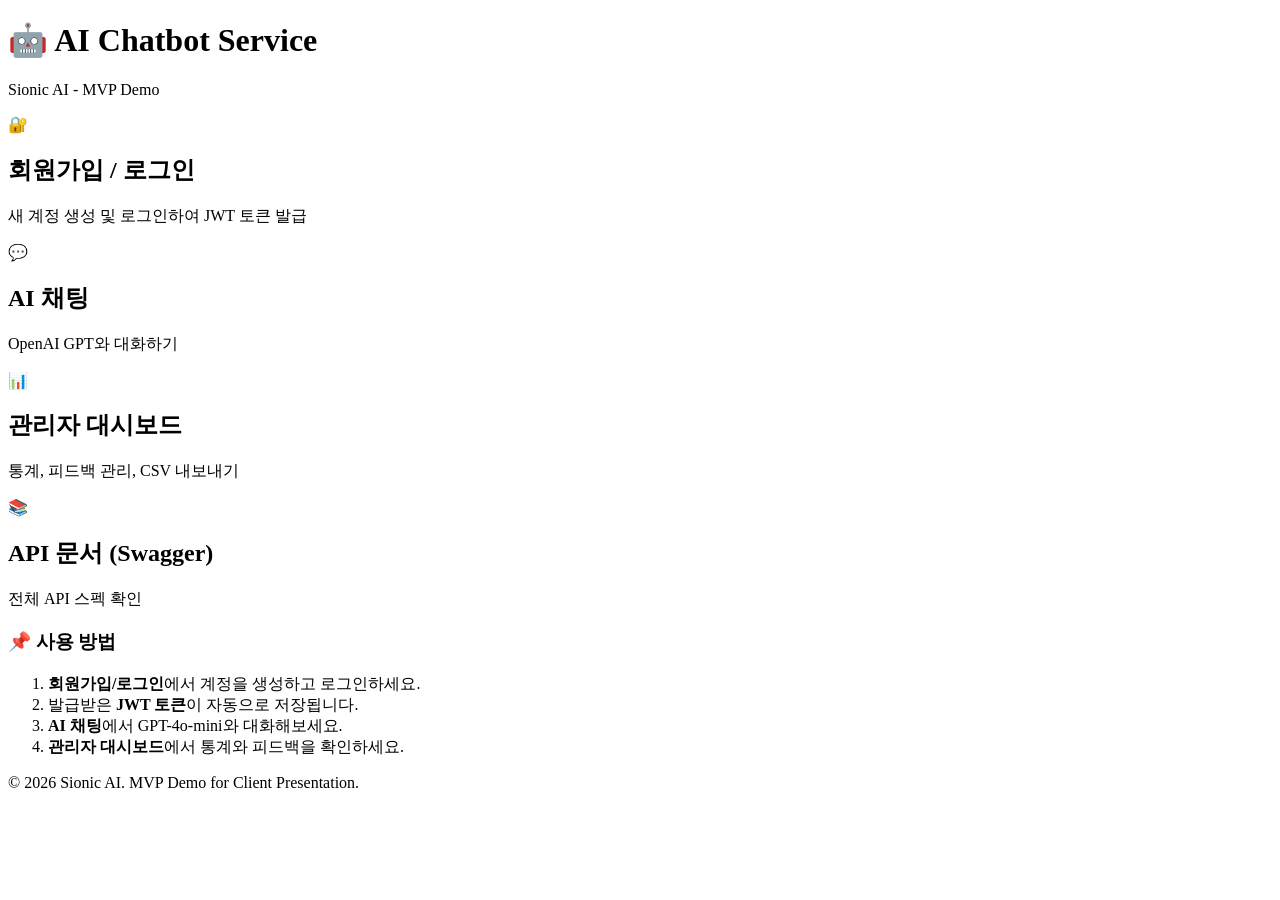
<file: src/main/resources/templates/demo/index.html>
<!DOCTYPE html>
<html xmlns:th="http://www.thymeleaf.org" lang="ko">
<head>
    <meta charset="UTF-8">
    <meta name="viewport" content="width=device-width, initial-scale=1.0">
    <title>AI Chatbot Service - 데모</title>
    <link rel="stylesheet" th:href="@{/css/demo.css}">
</head>
<body>
    <div class="container">
        <header>
            <h1>🤖 AI Chatbot Service</h1>
            <p class="subtitle">Sionic AI - MVP Demo</p>
        </header>

        <nav class="nav-cards">
            <a th:href="@{/demo/login}" class="card">
                <div class="card-icon">🔐</div>
                <h2>회원가입 / 로그인</h2>
                <p>새 계정 생성 및 로그인하여 JWT 토큰 발급</p>
            </a>

            <a th:href="@{/demo/chat}" class="card">
                <div class="card-icon">💬</div>
                <h2>AI 채팅</h2>
                <p>OpenAI GPT와 대화하기</p>
            </a>

            <a th:href="@{/demo/admin}" class="card">
                <div class="card-icon">📊</div>
                <h2>관리자 대시보드</h2>
                <p>통계, 피드백 관리, CSV 내보내기</p>
            </a>

            <a th:href="@{/swagger-ui.html}" class="card" target="_blank">
                <div class="card-icon">📚</div>
                <h2>API 문서 (Swagger)</h2>
                <p>전체 API 스펙 확인</p>
            </a>
        </nav>

        <section class="info-section">
            <h3>📌 사용 방법</h3>
            <ol>
                <li><strong>회원가입/로그인</strong>에서 계정을 생성하고 로그인하세요.</li>
                <li>발급받은 <strong>JWT 토큰</strong>이 자동으로 저장됩니다.</li>
                <li><strong>AI 채팅</strong>에서 GPT-4o-mini와 대화해보세요.</li>
                <li><strong>관리자 대시보드</strong>에서 통계와 피드백을 확인하세요.</li>
            </ol>
        </section>

        <footer>
            <p>© 2026 Sionic AI. MVP Demo for Client Presentation.</p>
        </footer>
    </div>
</body>
</html>
</file>
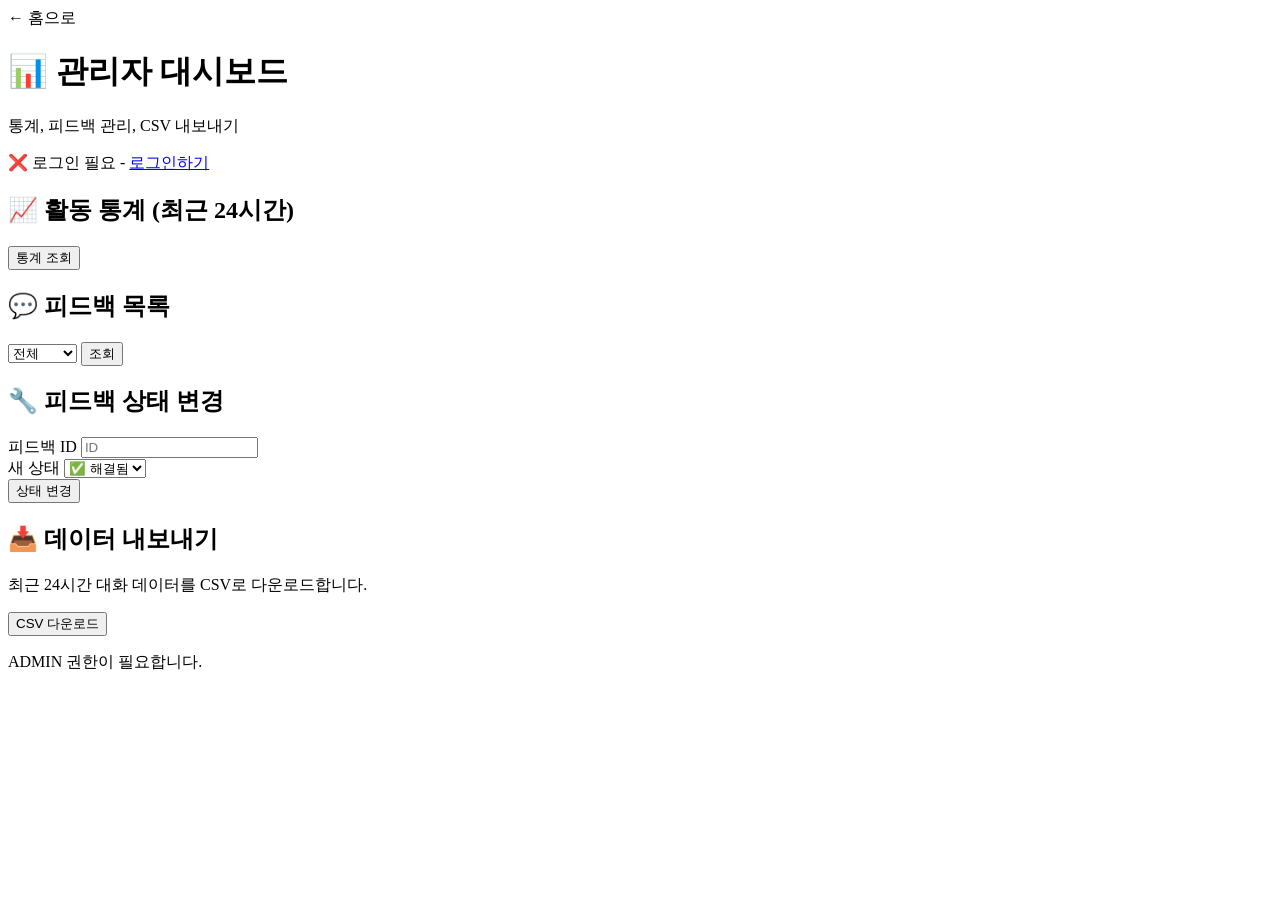
<file: src/main/resources/templates/demo/admin.html>
<!DOCTYPE html>
<html xmlns:th="http://www.thymeleaf.org" lang="ko">

<head>
    <meta charset="UTF-8">
    <meta name="viewport" content="width=device-width, initial-scale=1.0">
    <title>관리자 대시보드 - AI Chatbot</title>
    <link rel="stylesheet" th:href="@{/css/demo.css}">
</head>

<body>
    <div class="container">
        <header>
            <a th:href="@{/demo}" class="back-link">← 홈으로</a>
            <h1>📊 관리자 대시보드</h1>
            <p class="subtitle">통계, 피드백 관리, CSV 내보내기</p>
        </header>

        <!-- 토큰 상태 -->
        <div id="tokenStatus" class="token-status"></div>

        <!-- 통계 -->
        <section class="stats-section">
            <h2>📈 활동 통계 (최근 24시간)</h2>
            <button onclick="loadStats()" class="btn btn-primary">통계 조회</button>
            <div id="statsResult" class="stats-cards"></div>
        </section>

        <!-- 피드백 목록 -->
        <section class="feedback-list-section">
            <h2>💬 피드백 목록</h2>
            <div class="filter-group">
                <select id="feedbackTypeFilter">
                    <option value="">전체</option>
                    <option value="true">👍 긍정</option>
                    <option value="false">👎 부정</option>
                </select>
                <button onclick="loadFeedbacks()" class="btn btn-secondary">조회</button>
            </div>
            <div id="feedbackList" class="feedback-list"></div>
        </section>

        <!-- 피드백 상태 변경 -->
        <section class="feedback-update-section">
            <h2>🔧 피드백 상태 변경</h2>
            <div class="form-inline">
                <div class="form-group">
                    <label for="feedbackId">피드백 ID</label>
                    <input type="number" id="feedbackId" placeholder="ID">
                </div>
                <div class="form-group">
                    <label for="newStatus">새 상태</label>
                    <select id="newStatus">
                        <option value="RESOLVED">✅ 해결됨</option>
                        <option value="PENDING">⏳ 대기중</option>
                    </select>
                </div>
                <button onclick="updateFeedbackStatus()" class="btn btn-primary">상태 변경</button>
            </div>
            <div id="updateResult" class="result-box"></div>
        </section>

        <!-- CSV 내보내기 -->
        <section class="export-section">
            <h2>📥 데이터 내보내기</h2>
            <p style="color: var(--text-muted); margin-bottom: 1rem;">최근 24시간 대화 데이터를 CSV로 다운로드합니다.</p>
            <button onclick="exportCsv()" class="btn btn-success">CSV 다운로드</button>
        </section>

        <footer>
            <p>ADMIN 권한이 필요합니다.</p>
        </footer>
    </div>

    <script>
        const API_BASE = '';

        document.addEventListener('DOMContentLoaded', () => {
            checkToken();
        });

        function checkToken() {
            const token = localStorage.getItem('accessToken');
            const statusDiv = document.getElementById('tokenStatus');
            if (token) {
                statusDiv.innerHTML = '<span class="status-ok">✅ 로그인됨 (ADMIN)</span>';
            } else {
                statusDiv.innerHTML = '<span class="status-error">❌ 로그인 필요 - <a href="/demo/login">로그인하기</a></span>';
            }
        }

        function getAuthHeaders() {
            const token = localStorage.getItem('accessToken');
            return {
                'Content-Type': 'application/json',
                'Authorization': `Bearer ${token}`
            };
        }

        // 통계 조회
        async function loadStats() {
            const resultDiv = document.getElementById('statsResult');
            resultDiv.innerHTML = '불러오는 중...';

            try {
                const response = await fetch(`${API_BASE}/api/v1/admin/stats`, {
                    headers: getAuthHeaders()
                });

                if (response.ok) {
                    const data = await response.json();
                    resultDiv.innerHTML = `
                        <div class="stat-card">
                            <div class="stat-value">${data.signupCount}</div>
                            <div class="stat-label">🆕 신규 가입</div>
                        </div>
                        <div class="stat-card">
                            <div class="stat-value">${data.loginCount}</div>
                            <div class="stat-label">🔐 로그인</div>
                        </div>
                        <div class="stat-card">
                            <div class="stat-value">${data.chatCount}</div>
                            <div class="stat-label">💬 대화</div>
                        </div>
                    `;
                } else {
                    const error = await response.json();
                    resultDiv.innerHTML = `<div class="error">❌ ${error.message || '조회 실패'}</div>`;
                }
            } catch (error) {
                resultDiv.innerHTML = `<div class="error">❌ 오류: ${error.message}</div>`;
            }
        }

        // 피드백 목록 조회
        async function loadFeedbacks() {
            const typeFilter = document.getElementById('feedbackTypeFilter').value;
            const listDiv = document.getElementById('feedbackList');

            listDiv.innerHTML = '불러오는 중...';

            let url = `${API_BASE}/api/v1/feedbacks?page=0&size=20`;
            if (typeFilter !== '') {
                url += `&isPositive=${typeFilter}`;
            }

            try {
                const response = await fetch(url, { headers: getAuthHeaders() });

                if (response.ok) {
                    const data = await response.json();
                    if (data.content && data.content.length > 0) {
                        let html = '<table class="data-table"><thead><tr><th>ID</th><th>타입</th><th>상태</th><th>Chat ID</th><th>생성일</th></tr></thead><tbody>';
                        data.content.forEach(fb => {
                            const typeIcon = fb.isPositive ? '👍' : '👎';
                            const typeText = fb.isPositive ? '긍정' : '부정';
                            const statusIcon = fb.status === 'RESOLVED' ? '✅' : '⏳';
                            html += `<tr onclick="document.getElementById('feedbackId').value='${fb.id}'" style="cursor:pointer">
                                <td>${fb.id}</td>
                                <td>${typeIcon} ${typeText}</td>
                                <td>${statusIcon} ${fb.status}</td>
                                <td>${fb.chatId}</td>
                                <td>${new Date(fb.createdAt).toLocaleString()}</td>
                            </tr>`;
                        });
                        html += '</tbody></table>';
                        html += '<p style="color: var(--text-muted); margin-top: 0.5rem; font-size: 0.85rem;">💡 행을 클릭하면 피드백 ID가 자동 입력됩니다.</p>';
                        listDiv.innerHTML = html;
                    } else {
                        listDiv.innerHTML = '<div class="info">피드백이 없습니다.</div>';
                    }
                } else {
                    const error = await response.json();
                    listDiv.innerHTML = `<div class="error">❌ ${error.message || '조회 실패'}</div>`;
                }
            } catch (error) {
                listDiv.innerHTML = `<div class="error">❌ 오류: ${error.message}</div>`;
            }
        }

        // 피드백 상태 변경
        async function updateFeedbackStatus() {
            const feedbackId = document.getElementById('feedbackId').value;
            const newStatus = document.getElementById('newStatus').value;
            const resultDiv = document.getElementById('updateResult');

            if (!feedbackId) {
                resultDiv.innerHTML = '<div class="error">피드백 ID를 입력해주세요.</div>';
                return;
            }

            try {
                const response = await fetch(`${API_BASE}/api/v1/feedbacks/${feedbackId}/status`, {
                    method: 'PUT',
                    headers: getAuthHeaders(),
                    body: JSON.stringify({ status: newStatus })
                });

                if (response.ok) {
                    resultDiv.innerHTML = '<div class="success">✅ 상태가 변경되었습니다.</div>';
                    loadFeedbacks();
                } else {
                    const error = await response.json();
                    resultDiv.innerHTML = `<div class="error">❌ ${error.message || '변경 실패'}</div>`;
                }
            } catch (error) {
                resultDiv.innerHTML = `<div class="error">❌ 오류: ${error.message}</div>`;
            }
        }

        // CSV 내보내기
        async function exportCsv() {
            const token = localStorage.getItem('accessToken');

            try {
                const response = await fetch(`${API_BASE}/api/v1/admin/reports/csv`, {
                    headers: { 'Authorization': `Bearer ${token}` }
                });

                if (response.ok) {
                    const blob = await response.blob();
                    const url = window.URL.createObjectURL(blob);
                    const a = document.createElement('a');
                    a.href = url;
                    a.download = `chat_export_${new Date().toISOString().split('T')[0]}.csv`;
                    document.body.appendChild(a);
                    a.click();
                    window.URL.revokeObjectURL(url);
                    a.remove();
                } else {
                    alert('CSV 다운로드 실패');
                }
            } catch (error) {
                alert('오류: ' + error.message);
            }
        }
    </script>
</body>

</html>
</file>
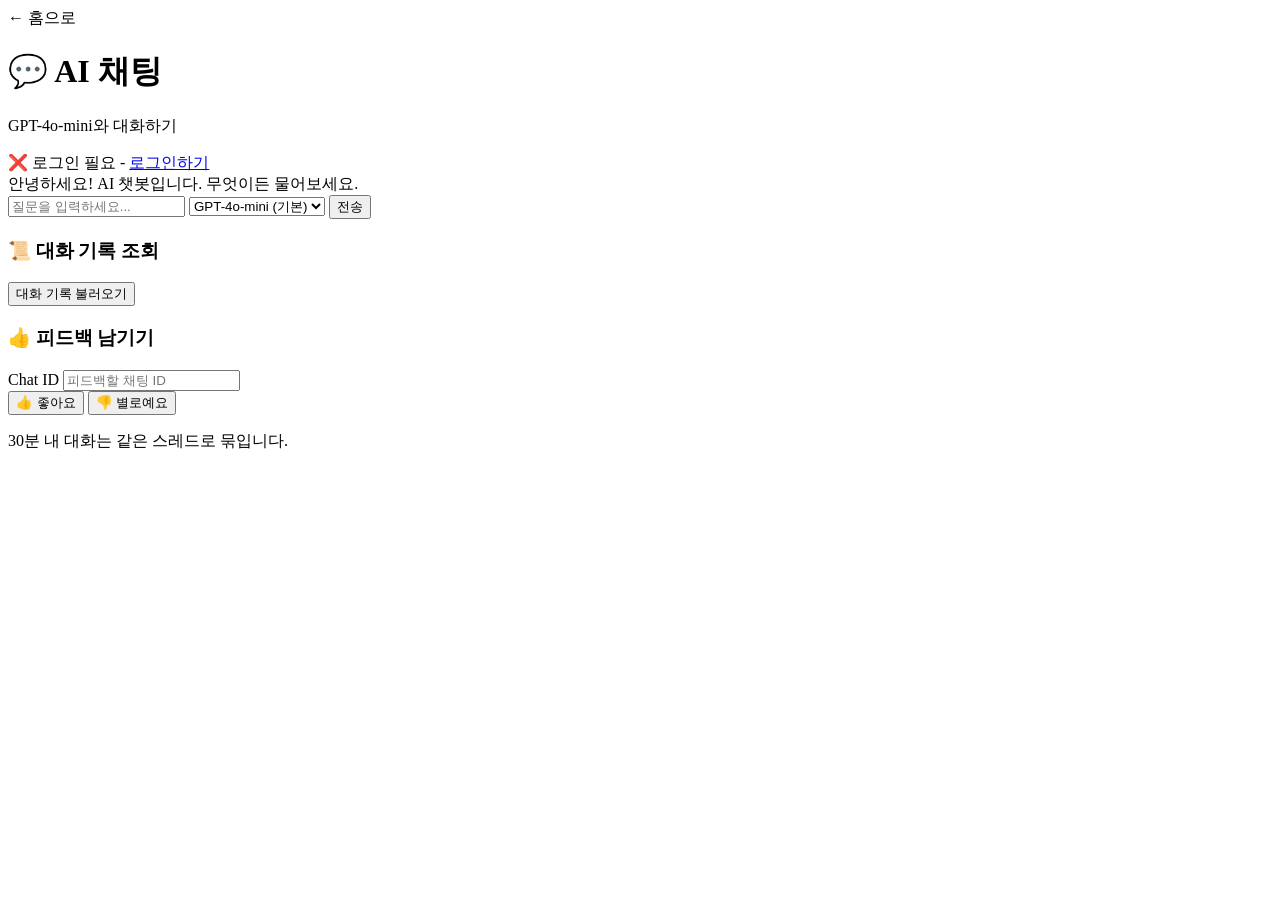
<file: src/main/resources/templates/demo/chat.html>
<!DOCTYPE html>
<html xmlns:th="http://www.thymeleaf.org" lang="ko">

<head>
    <meta charset="UTF-8">
    <meta name="viewport" content="width=device-width, initial-scale=1.0">
    <title>AI 채팅 - AI Chatbot</title>
    <link rel="stylesheet" th:href="@{/css/demo.css}">
</head>

<body>
    <div class="container">
        <header>
            <a th:href="@{/demo}" class="back-link">← 홈으로</a>
            <h1>💬 AI 채팅</h1>
            <p class="subtitle">GPT-4o-mini와 대화하기</p>
        </header>

        <!-- 토큰 상태 -->
        <div id="tokenStatus" class="token-status"></div>

        <!-- 채팅 영역 -->
        <section class="chat-section">
            <div id="chatMessages" class="chat-messages">
                <div class="message system">
                    안녕하세요! AI 챗봇입니다. 무엇이든 물어보세요.
                </div>
            </div>

            <form id="chatForm" class="chat-form">
                <input type="text" id="questionInput" placeholder="질문을 입력하세요..." required>
                <select id="modelSelect">
                    <option value="gpt-4o-mini">GPT-4o-mini (기본)</option>
                    <option value="gpt-3.5-turbo">GPT-3.5-turbo</option>
                    <option value="gpt-4o">GPT-4o</option>
                    <option value="gpt-4">GPT-4</option>
                </select>
                <button type="submit" class="btn btn-primary" id="sendBtn">전송</button>
            </form>
        </section>

        <!-- 대화 기록 -->
        <section class="history-section">
            <h3>📜 대화 기록 조회</h3>
            <button onclick="loadChatHistory()" class="btn btn-secondary">대화 기록 불러오기</button>
            <div id="historyResult" class="result-box"></div>
        </section>

        <!-- 피드백 -->
        <section class="feedback-section">
            <h3>👍 피드백 남기기</h3>
            <div class="form-group">
                <label for="chatIdInput">Chat ID</label>
                <input type="number" id="chatIdInput" placeholder="피드백할 채팅 ID">
            </div>
            <div class="feedback-buttons">
                <button onclick="submitFeedback(true)" class="btn btn-success">👍 좋아요</button>
                <button onclick="submitFeedback(false)" class="btn btn-danger">👎 별로예요</button>
            </div>
            <div id="feedbackResult" class="result-box"></div>
        </section>

        <footer>
            <p>30분 내 대화는 같은 스레드로 묶입니다.</p>
        </footer>
    </div>

    <script>
        const API_BASE = '';

        document.addEventListener('DOMContentLoaded', () => {
            checkToken();
        });

        function checkToken() {
            const token = localStorage.getItem('accessToken');
            const statusDiv = document.getElementById('tokenStatus');
            if (token) {
                statusDiv.innerHTML = '<span class="status-ok">✅ 로그인됨</span>';
            } else {
                statusDiv.innerHTML = '<span class="status-error">❌ 로그인 필요 - <a href="/demo/login">로그인하기</a></span>';
            }
        }

        function getAuthHeaders() {
            const token = localStorage.getItem('accessToken');
            return {
                'Content-Type': 'application/json',
                'Authorization': `Bearer ${token}`
            };
        }

        // 채팅 전송
        document.getElementById('chatForm').addEventListener('submit', async (e) => {
            e.preventDefault();

            const questionInput = document.getElementById('questionInput');
            const question = questionInput.value.trim();
            if (!question) return;

            const messagesDiv = document.getElementById('chatMessages');
            const sendBtn = document.getElementById('sendBtn');

            // 사용자 메시지 추가
            messagesDiv.innerHTML += `<div class="message user">${escapeHtml(question)}</div>`;
            questionInput.value = '';
            sendBtn.disabled = true;
            sendBtn.textContent = '대기중...';

            // AI 응답 대기 메시지
            const loadingId = 'loading-' + Date.now();
            messagesDiv.innerHTML += `<div class="message ai loading" id="${loadingId}">🤔 생각 중...</div>`;
            messagesDiv.scrollTop = messagesDiv.scrollHeight;

            try {
                const response = await fetch(`${API_BASE}/api/v1/chats`, {
                    method: 'POST',
                    headers: getAuthHeaders(),
                    body: JSON.stringify({
                        question: question,
                        model: document.getElementById('modelSelect').value
                    })
                });

                const loadingDiv = document.getElementById(loadingId);

                if (response.ok) {
                    const data = await response.json();
                    loadingDiv.classList.remove('loading');
                    loadingDiv.innerHTML = `${escapeHtml(data.answer)}<br><small class="chat-meta">Chat ID: ${data.id} | ${new Date(data.createdAt).toLocaleString()}</small>`;

                    // Chat ID 자동 설정
                    document.getElementById('chatIdInput').value = data.id;
                } else {
                    const error = await response.json();
                    loadingDiv.classList.remove('loading');
                    loadingDiv.classList.add('error');
                    loadingDiv.textContent = `❌ 오류: ${error.message || '응답 실패'}`;
                }
            } catch (error) {
                const loadingDiv = document.getElementById(loadingId);
                loadingDiv.classList.remove('loading');
                loadingDiv.classList.add('error');
                loadingDiv.textContent = `❌ 오류: ${error.message}`;
            }

            sendBtn.disabled = false;
            sendBtn.textContent = '전송';
            messagesDiv.scrollTop = messagesDiv.scrollHeight;
        });

        // 대화 기록 조회
        async function loadChatHistory() {
            const resultDiv = document.getElementById('historyResult');
            resultDiv.innerHTML = '불러오는 중...';

            try {
                const response = await fetch(`${API_BASE}/api/v1/chats?page=0&size=10`, {
                    headers: getAuthHeaders()
                });

                if (response.ok) {
                    const data = await response.json();
                    if (data.content && data.content.length > 0) {
                        let html = '<div class="history-list">';
                        data.content.forEach(thread => {
                            html += `<div class="thread-item">
                                <strong>스레드 #${thread.threadId}</strong>
                                <span class="thread-date">${new Date(thread.createdAt).toLocaleString()}</span>
                                <ul>`;
                            thread.chats.forEach(chat => {
                                const questionPreview = chat.question.length > 50 ? chat.question.substring(0, 50) + '...' : chat.question;
                                const answerPreview = chat.answer.length > 100 ? chat.answer.substring(0, 100) + '...' : chat.answer;
                                html += `<li onclick="document.getElementById('chatIdInput').value='${chat.id}'" style="cursor:pointer">
                                    <strong>Q:</strong> ${escapeHtml(questionPreview)}<br>
                                    <strong>A:</strong> ${escapeHtml(answerPreview)}
                                    <small>(ID: ${chat.id})</small>
                                </li>`;
                            });
                            html += '</ul></div>';
                        });
                        html += '</div>';
                        html += '<p style="color: var(--text-muted); margin-top: 0.5rem; font-size: 0.85rem;">💡 항목을 클릭하면 Chat ID가 자동 입력됩니다.</p>';
                        resultDiv.innerHTML = html;
                    } else {
                        resultDiv.innerHTML = '<div class="info">대화 기록이 없습니다.</div>';
                    }
                } else {
                    const error = await response.json();
                    resultDiv.innerHTML = `<div class="error">❌ ${error.message || '조회 실패'}</div>`;
                }
            } catch (error) {
                resultDiv.innerHTML = `<div class="error">❌ 오류: ${error.message}</div>`;
            }
        }

        // 피드백 제출
        async function submitFeedback(isPositive) {
            const chatId = document.getElementById('chatIdInput').value;
            const resultDiv = document.getElementById('feedbackResult');

            if (!chatId) {
                resultDiv.innerHTML = '<div class="error">Chat ID를 입력해주세요.</div>';
                return;
            }

            try {
                const response = await fetch(`${API_BASE}/api/v1/feedbacks`, {
                    method: 'POST',
                    headers: getAuthHeaders(),
                    body: JSON.stringify({
                        chatId: parseInt(chatId),
                        isPositive: isPositive
                    })
                });

                if (response.ok) {
                    const data = await response.json();
                    const statusText = isPositive ? '👍 좋아요' : '👎 별로예요';
                    resultDiv.innerHTML = `<div class="success">✅ 피드백 등록 완료! (ID: ${data.id}) - ${statusText}</div>`;
                } else {
                    const error = await response.json();
                    resultDiv.innerHTML = `<div class="error">❌ ${error.message || '피드백 실패'}</div>`;
                }
            } catch (error) {
                resultDiv.innerHTML = `<div class="error">❌ 오류: ${error.message}</div>`;
            }
        }

        function escapeHtml(text) {
            const div = document.createElement('div');
            div.textContent = text;
            return div.innerHTML;
        }
    </script>
</body>

</html>
</file>
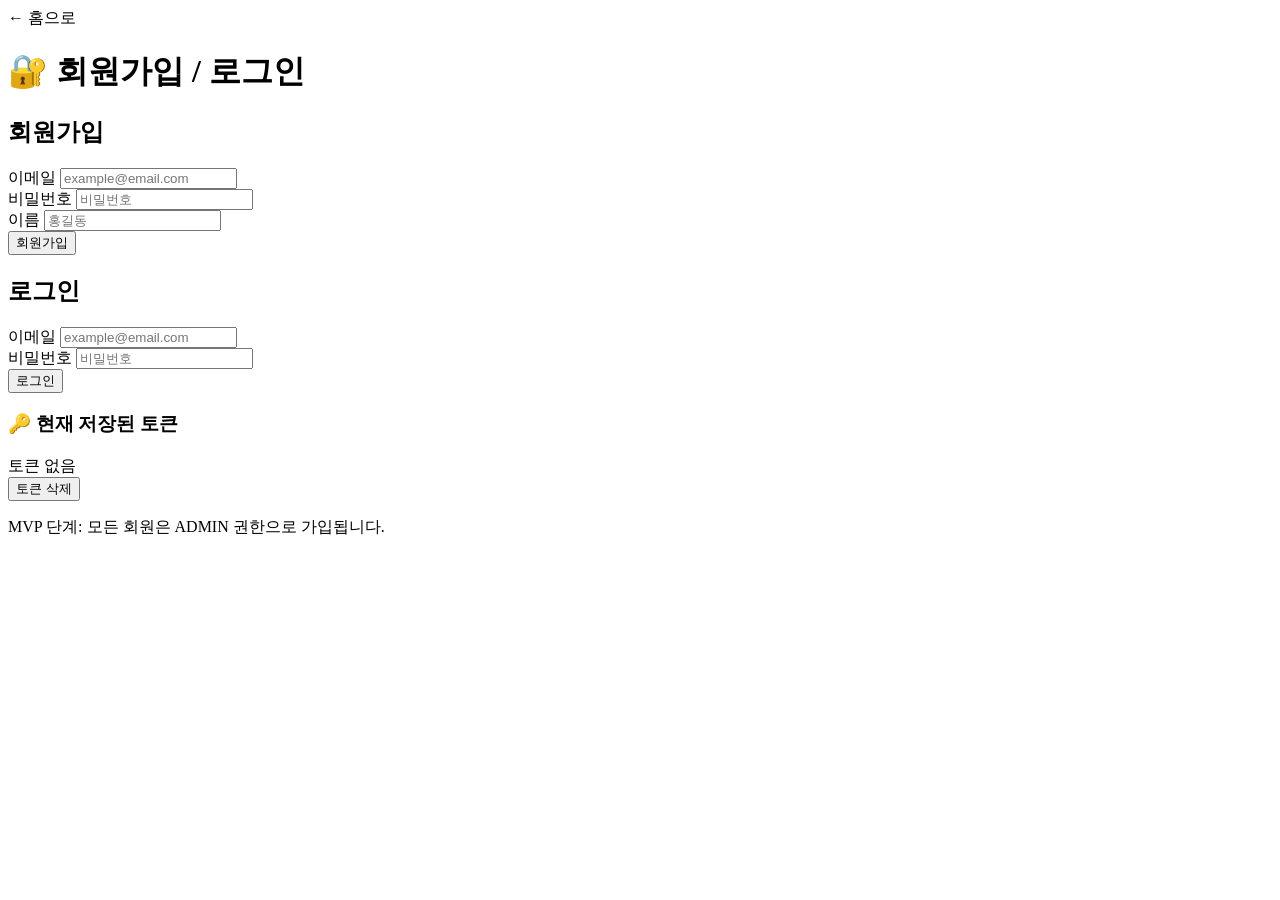
<file: src/main/resources/templates/demo/login.html>
<!DOCTYPE html>
<html xmlns:th="http://www.thymeleaf.org" lang="ko">

<head>
    <meta charset="UTF-8">
    <meta name="viewport" content="width=device-width, initial-scale=1.0">
    <title>회원가입 / 로그인 - AI Chatbot</title>
    <link rel="stylesheet" th:href="@{/css/demo.css}">
</head>

<body>
    <div class="container">
        <header>
            <a th:href="@{/demo}" class="back-link">← 홈으로</a>
            <h1>🔐 회원가입 / 로그인</h1>
        </header>

        <div class="two-columns">
            <!-- 회원가입 -->
            <section class="form-section">
                <h2>회원가입</h2>
                <form id="signupForm">
                    <div class="form-group">
                        <label for="signupEmail">이메일</label>
                        <input type="email" id="signupEmail" placeholder="example@email.com" required>
                    </div>
                    <div class="form-group">
                        <label for="signupPassword">비밀번호</label>
                        <input type="password" id="signupPassword" placeholder="비밀번호" required>
                    </div>
                    <div class="form-group">
                        <label for="signupName">이름</label>
                        <input type="text" id="signupName" placeholder="홍길동" required>
                    </div>
                    <button type="submit" class="btn btn-primary">회원가입</button>
                </form>
                <div id="signupResult" class="result-box"></div>
            </section>

            <!-- 로그인 -->
            <section class="form-section">
                <h2>로그인</h2>
                <form id="loginForm">
                    <div class="form-group">
                        <label for="loginEmail">이메일</label>
                        <input type="email" id="loginEmail" placeholder="example@email.com" required>
                    </div>
                    <div class="form-group">
                        <label for="loginPassword">비밀번호</label>
                        <input type="password" id="loginPassword" placeholder="비밀번호" required>
                    </div>
                    <button type="submit" class="btn btn-primary">로그인</button>
                </form>
                <div id="loginResult" class="result-box"></div>
            </section>
        </div>

        <!-- 현재 토큰 상태 -->
        <section class="token-section">
            <h3>🔑 현재 저장된 토큰</h3>
            <div id="currentToken" class="token-display">토큰 없음</div>
            <button onclick="clearToken()" class="btn btn-danger">토큰 삭제</button>
        </section>

        <footer>
            <p>MVP 단계: 모든 회원은 ADMIN 권한으로 가입됩니다.</p>
        </footer>
    </div>

    <script>
        const API_BASE = '';

        // 페이지 로드 시 토큰 표시
        document.addEventListener('DOMContentLoaded', () => {
            displayToken();
        });

        // 토큰 표시
        function displayToken() {
            const token = localStorage.getItem('accessToken');
            const tokenDisplay = document.getElementById('currentToken');
            if (token) {
                tokenDisplay.textContent = token.substring(0, 50) + '...';
                tokenDisplay.classList.add('has-token');
            } else {
                tokenDisplay.textContent = '토큰 없음';
                tokenDisplay.classList.remove('has-token');
            }
        }

        // 토큰 삭제
        function clearToken() {
            localStorage.removeItem('accessToken');
            displayToken();
            alert('토큰이 삭제되었습니다.');
        }

        // 회원가입
        document.getElementById('signupForm').addEventListener('submit', async (e) => {
            e.preventDefault();
            const resultBox = document.getElementById('signupResult');

            try {
                const response = await fetch(`${API_BASE}/api/v1/auth/signup`, {
                    method: 'POST',
                    headers: { 'Content-Type': 'application/json' },
                    body: JSON.stringify({
                        email: document.getElementById('signupEmail').value,
                        password: document.getElementById('signupPassword').value,
                        name: document.getElementById('signupName').value
                    })
                });

                const data = await response.json();

                if (response.ok) {
                    resultBox.innerHTML = `<div class="success">
                        ✅ 회원가입 성공!<br>
                        ID: ${data.id}<br>
                        이메일: ${data.email}<br>
                        이름: ${data.name}<br>
                        역할: ${data.role}
                    </div>`;
                } else {
                    resultBox.innerHTML = `<div class="error">❌ ${data.message || '회원가입 실패'}</div>`;
                }
            } catch (error) {
                resultBox.innerHTML = `<div class="error">❌ 오류: ${error.message}</div>`;
            }
        });

        // 로그인
        document.getElementById('loginForm').addEventListener('submit', async (e) => {
            e.preventDefault();
            const resultBox = document.getElementById('loginResult');

            try {
                const response = await fetch(`${API_BASE}/api/v1/auth/login`, {
                    method: 'POST',
                    headers: { 'Content-Type': 'application/json' },
                    body: JSON.stringify({
                        email: document.getElementById('loginEmail').value,
                        password: document.getElementById('loginPassword').value
                    })
                });

                const data = await response.json();

                if (response.ok) {
                    localStorage.setItem('accessToken', data.accessToken);
                    displayToken();
                    resultBox.innerHTML = `<div class="success">
                        ✅ 로그인 성공!<br>
                        토큰이 저장되었습니다.
                    </div>`;
                } else {
                    resultBox.innerHTML = `<div class="error">❌ ${data.message || '로그인 실패'}</div>`;
                }
            } catch (error) {
                resultBox.innerHTML = `<div class="error">❌ 오류: ${error.message}</div>`;
            }
        });
    </script>
</body>

</html>
</file>
